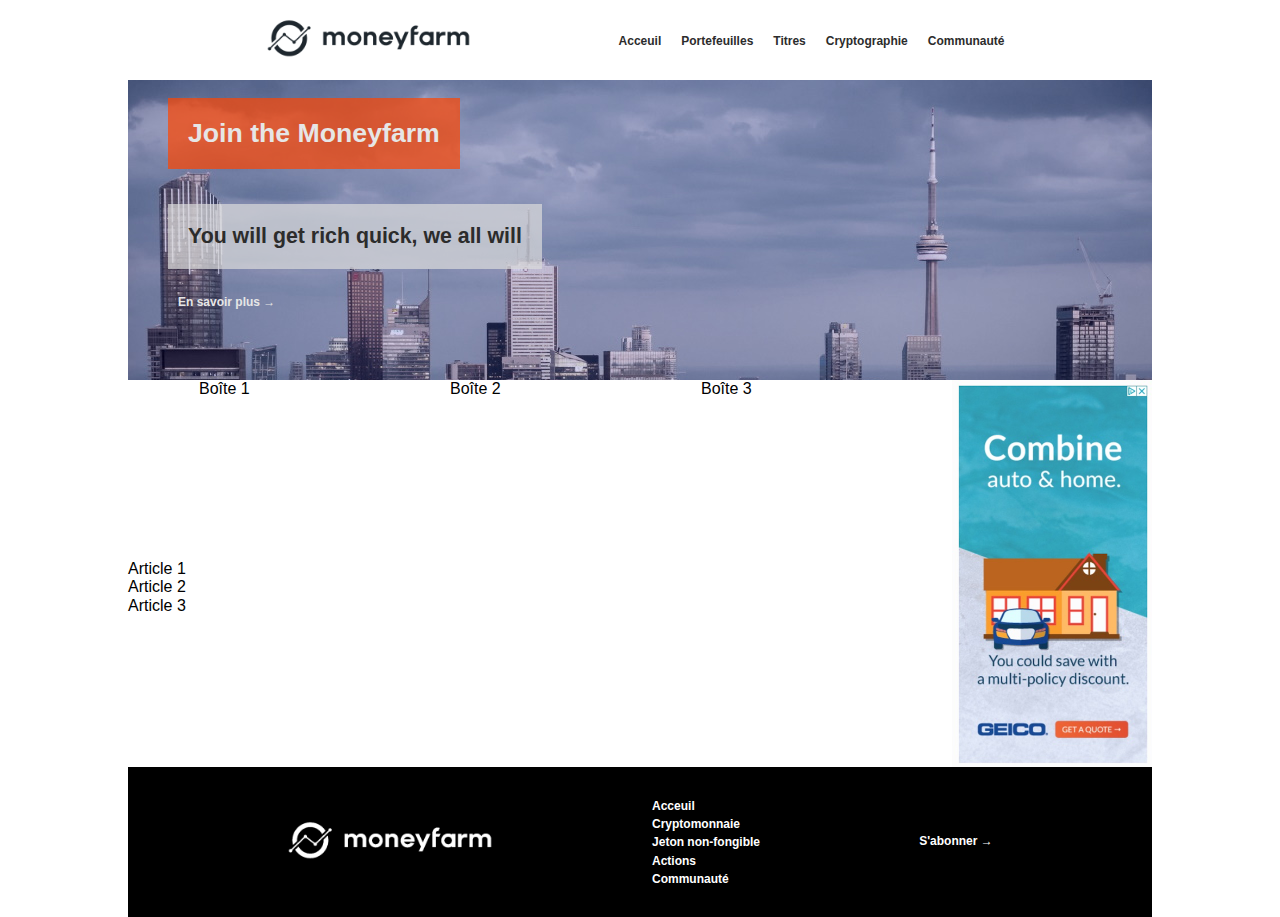
<file: Solution - étape 5/index.html>
<!DOCTYPE html>
<html lang="fr">

<head>
    <meta charset="UTF-8">
    <meta http-equiv="X-UA-Compatible" content="IE=edge">
    <meta name="viewport" content="width=device-width, initial-scale=1.0">
    <title>Baystreet Bet</title>
    <link rel="stylesheet" href="css/normalize.css">
    <link rel="stylesheet" href="css/styles.css">
</head>

<body>
    <nav id="menu">
        <a href="#">
            <img src="images/logo.png" alt="Logo" height="40">
        </a>
        <ul>
            <li><a href="#">Acceuil</a></li>
            <li><a href="#">Portefeuilles</a></li>
            <li><a href="#">Titres</a></li>
            <li><a href="#nft">Cryptographie</a></li>
            <li><a href="#">Communauté</a></li>
        </ul>
    </nav>
    <header>
        <h1>Join the Moneyfarm</h1>
        <h2>You will get rich quick, we all will</h2>
        <a href="#">En savoir plus &#8594;</a>
    </header>
    <main>
        <section>
            <nav id="box">
                <div class="box">
                    Boîte 1
                </div>
                <div class="box">
                    Boîte 2
                </div>
                <div class="box">
                    Boîte 3
                </div>
            </nav>
            <article id="meme-stock">
                Article 1
            </article>
            <article id="nft">
                Article 2
            </article>
            <article id="crypto">
                Article 3
            </article>
        </section>
        <aside>
            <img src="images/ads.png" alt="Logo" width="200">
        </aside>
    </main>
    <footer>
        <nav>
            <a href="#">
                <img src="images/logo_blanc.png" alt="Logo" height="40">
            </a>
            <ul>
                <li><a href="#">Acceuil</a></li>
                <li><a href="#crypto">Cryptomonnaie</a></li>
                <li><a href="#nft">Jeton non-fongible</a></li>
                <li><a href="#meme-stock">Actions</a></li>
                <li><a href="#">Communauté</a></li>
            </ul>
            <a href="#">S'abonner &#8594;</a>
        </nav>
    </footer>
</body>

</html>
</file>
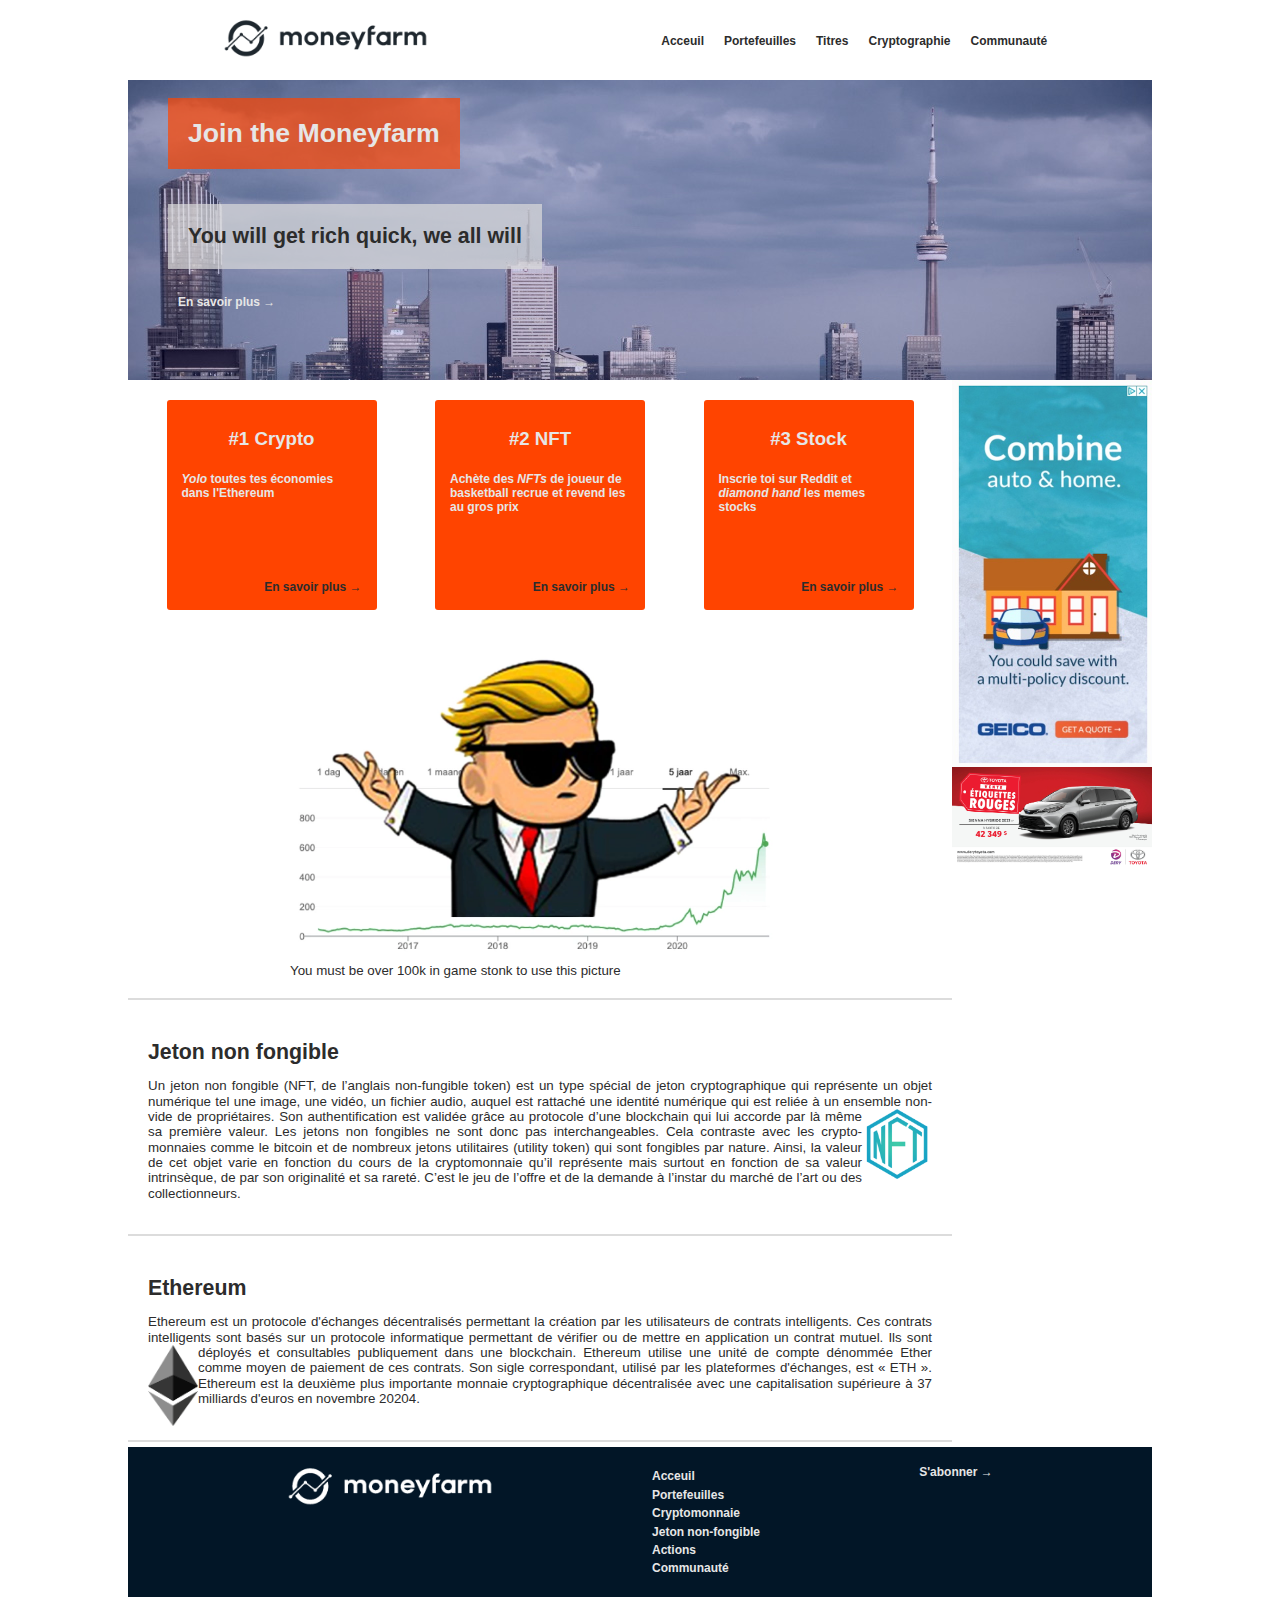
<file: Solution - étape 9/index.html>
<!DOCTYPE html>
<html lang="fr">

<head>
    <meta charset="UTF-8">
    <meta http-equiv="X-UA-Compatible" content="IE=edge">
    <meta name="viewport" content="width=device-width, initial-scale=1.0">
    <title>Baystreet Bet</title>
    <link rel="stylesheet" href="css/normalize.css">
    <link rel="stylesheet" href="css/styles.css">
    
</head>

<body>
    <nav id="menu">
        <a href="#">
            <img src="images/logo.png" alt="Logo" height="40">
        </a>
        <ul>
            <li><a href="#">Acceuil</a></li>
            <li><a href="#">Portefeuilles</a></li>
            <li><a href="#">Titres</a></li>
            <li><a href="#nft">Cryptographie</a></li>
            <li><a href="#">Communauté</a></li>
        </ul>
    </nav>
    <header>
        <h1>Join the Moneyfarm</h1>
        <h2>You will get rich quick, we all will</h2>
        <a href="#">En savoir plus &#8594;</a>
    </header>
    <main>
        <section>
            <nav id="box">
                <div class="box">
                    <h1>#1 Crypto</h1>
                    <p><i>Yolo</i> toutes tes économies dans l'Ethereum</p>
                    <a href="#crypto" class="bottom-left">En savoir plus &#8594;</a>

                </div>
                <div class="box">
                    <h1>#2 NFT</h1>
                    <p>Achète des <i>NFTs</i> de joueur de basketball recrue et revend les au gros prix</p>
                    <a href="#nft" class="bottom-left">En savoir plus &#8594;</a>
                </div>
                <div class="box">
                    <h1>#3 Stock</h1>
                    <p>Inscrie toi sur Reddit et <i>diamond hand</i> les memes stocks</p>
                    <a href="#meme-stock" class="bottom-left">En savoir plus &#8594;</a>
                </div>
            </nav>
            <article id="meme-stock">
                <figure>
                    <img src="images/meme-stocks.webp" alt="Logo" width="500">
                    <figcaption>You must be over 100k in game stonk to use this picture</figcaption>
                </figure>
            </article>
            <article id="nft">
                <h1>Jeton non fongible</h1>
                <p>
                    Un jeton non fongible (NFT, de l’anglais non-fungible token) est un type spécial de jeton
                    cryptographique qui représente un objet numérique tel une image, une vidéo, un fichier audio, auquel
                    est rattaché une identité numérique qui est reliée à un ensemble non-vide de propriétaires.
                    <img src="images/220px-NFT_Icon.png" class="float-right" alt="nft" width="70px">
                    Son authentification est validée grâce au protocole d’une blockchain qui lui accorde par là même sa
                    première valeur. Les jetons non fongibles ne sont donc pas interchangeables.

                    Cela contraste avec les crypto-monnaies comme le bitcoin et de nombreux jetons utilitaires (utility
                    token) qui sont fongibles par nature. Ainsi, la valeur de cet objet varie en fonction du cours de la
                    cryptomonnaie qu’il représente mais surtout en fonction de sa valeur intrinsèque, de par son
                    originalité et sa rareté.

                    C’est le jeu de l’offre et de la demande à l’instar du marché de l’art ou des
                    collectionneurs.
                </p>
            </article>
            <article id="crypto">
                <h1> Ethereum</h1>
                <p>
                    Ethereum est un protocole d'échanges décentralisés permettant la création par les utilisateurs de
                    contrats intelligents. 
                    Ces contrats intelligents sont basés sur un protocole informatique permettant
                    de vérifier ou de mettre en application un contrat mutuel. Ils sont déployés et consultables
                    publiquement dans une blockchain.
                    <img src="images/ethereum_logo_2014.png" class="float-left" alt="nft" width="50px">
                    Ethereum utilise une unité de compte dénommée Ether comme moyen de paiement de ces contrats. Son
                    sigle correspondant, utilisé par les plateformes d'échanges, est « ETH ». Ethereum est la deuxième
                    plus importante monnaie cryptographique décentralisée avec une capitalisation supérieure à 37
                    milliards d'euros en novembre 20204.
                </p>
            </article>
        </section>
        <aside>
            <img src="images/ads.png" alt="Logo" width="200">
            
            <img src="images/pub-toyota.jpg" alt="Logo" width="200">
        </aside>
    </main>
    <footer>
        <nav>
            <a href="#">
                <img src="images/logo_blanc.png" alt="Logo" height="40">
            </a>
            <ul>
                <li><a href="#">Acceuil</a></li>
                <li><a href="pages/portefeuilles.html">Portefeuilles</a></li>
                <li><a href="#crypto">Cryptomonnaie</a></li>
                <li><a href="#nft">Jeton non-fongible</a></li>
                <li><a href="#meme-stock">Actions</a></li>
                <li><a href="#">Communauté</a></li>
            </ul>
            <a href="#">S'abonner &#8594;</a>
        </nav>
    </footer>
</body>

</html>
</file>
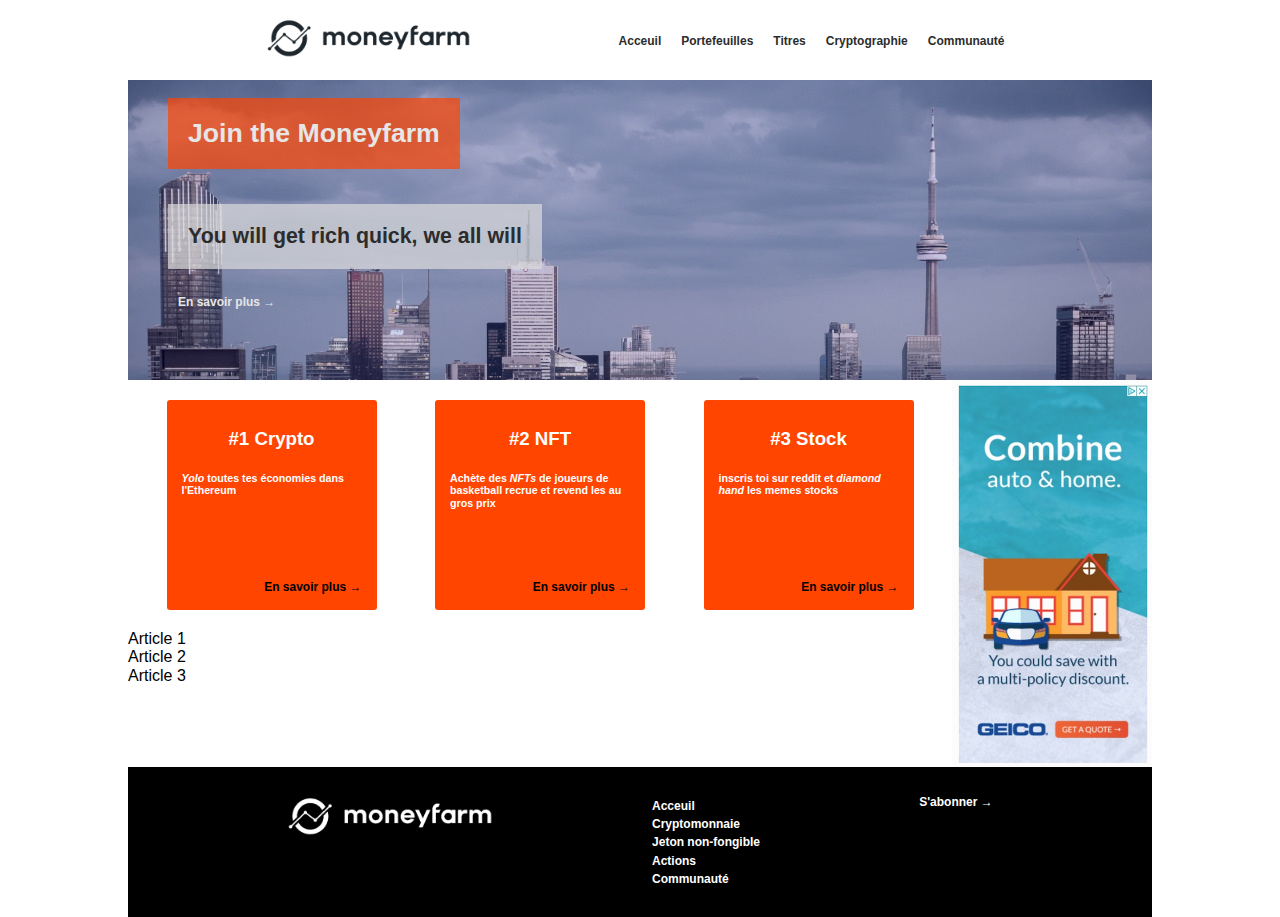
<file: Solution-étape7/index.html>
<!DOCTYPE html>
<html lang="fr">

<head>
    <meta charset="UTF-8">
    <meta http-equiv="X-UA-Compatible" content="IE=edge">
    <meta name="viewport" content="width=device-width, initial-scale=1.0">
    <title>Baystreet Bet</title>
    <link rel="stylesheet" href="css/normalize.css">
    <link rel="stylesheet" href="css/styles.css">
</head>

<body>
    <nav id="menu">
        <a href="#">
            <img src="images/logo.png" alt="Logo" height="40">
        </a>
        <ul>
            <li><a href="#">Acceuil</a></li>
            <li><a href="#">Portefeuilles</a></li>
            <li><a href="#">Titres</a></li>
            <li><a href="#nft">Cryptographie</a></li>
            <li><a href="#">Communauté</a></li>
        </ul>
    </nav>
    <header>
        <h1>Join the Moneyfarm</h1>
        <h2>You will get rich quick, we all will</h2>
        <a href="#">En savoir plus &#8594;</a>
    </header>
    <main>
        <section>
            <nav id="box">
                <div class="box">
                    <h1>#1 Crypto</h1>
                    <p> <i>Yolo</i> toutes tes économies dans l'Ethereum</p>
                    <a href="#">En savoir plus &#8594;</a>
                </div>
                <div class="box">
                    <h1>#2 NFT</h1>
                    <p>Achète des <i>NFTs</i> de joueurs de basketball recrue et revend les au gros prix</p>
                    <a href="#">En savoir plus &#8594;</a>
                </div>
                <div class="box">
                    <h1>#3 Stock</h1>
                    <p>inscris toi sur reddit et  <i>diamond hand</i> les memes stocks</p>
                    <a href="#">En savoir plus &#8594;</a>
                </div>
            </nav>
            <article id="meme-stock">
                Article 1
            </article>
            <article id="nft">
                Article 2
            </article>
            <article id="crypto">
                Article 3
            </article>
        </section>
        <aside>
            <img src="images/ads.png" alt="Logo" width="200">
        </aside>
    </main>
    <footer>
        <nav>
            <a href="#">
                <img src="images/logo_blanc.png" alt="Logo" height="40">
            </a>
            <ul>
                <li><a href="#">Acceuil</a></li>
                <li><a href="#crypto">Cryptomonnaie</a></li>
                <li><a href="#nft">Jeton non-fongible</a></li>
                <li><a href="#meme-stock">Actions</a></li>
                <li><a href="#">Communauté</a></li>
            </ul>
            <a href="#">S'abonner &#8594;</a>
        </nav>
    </footer>
</body>

</html>
</file>
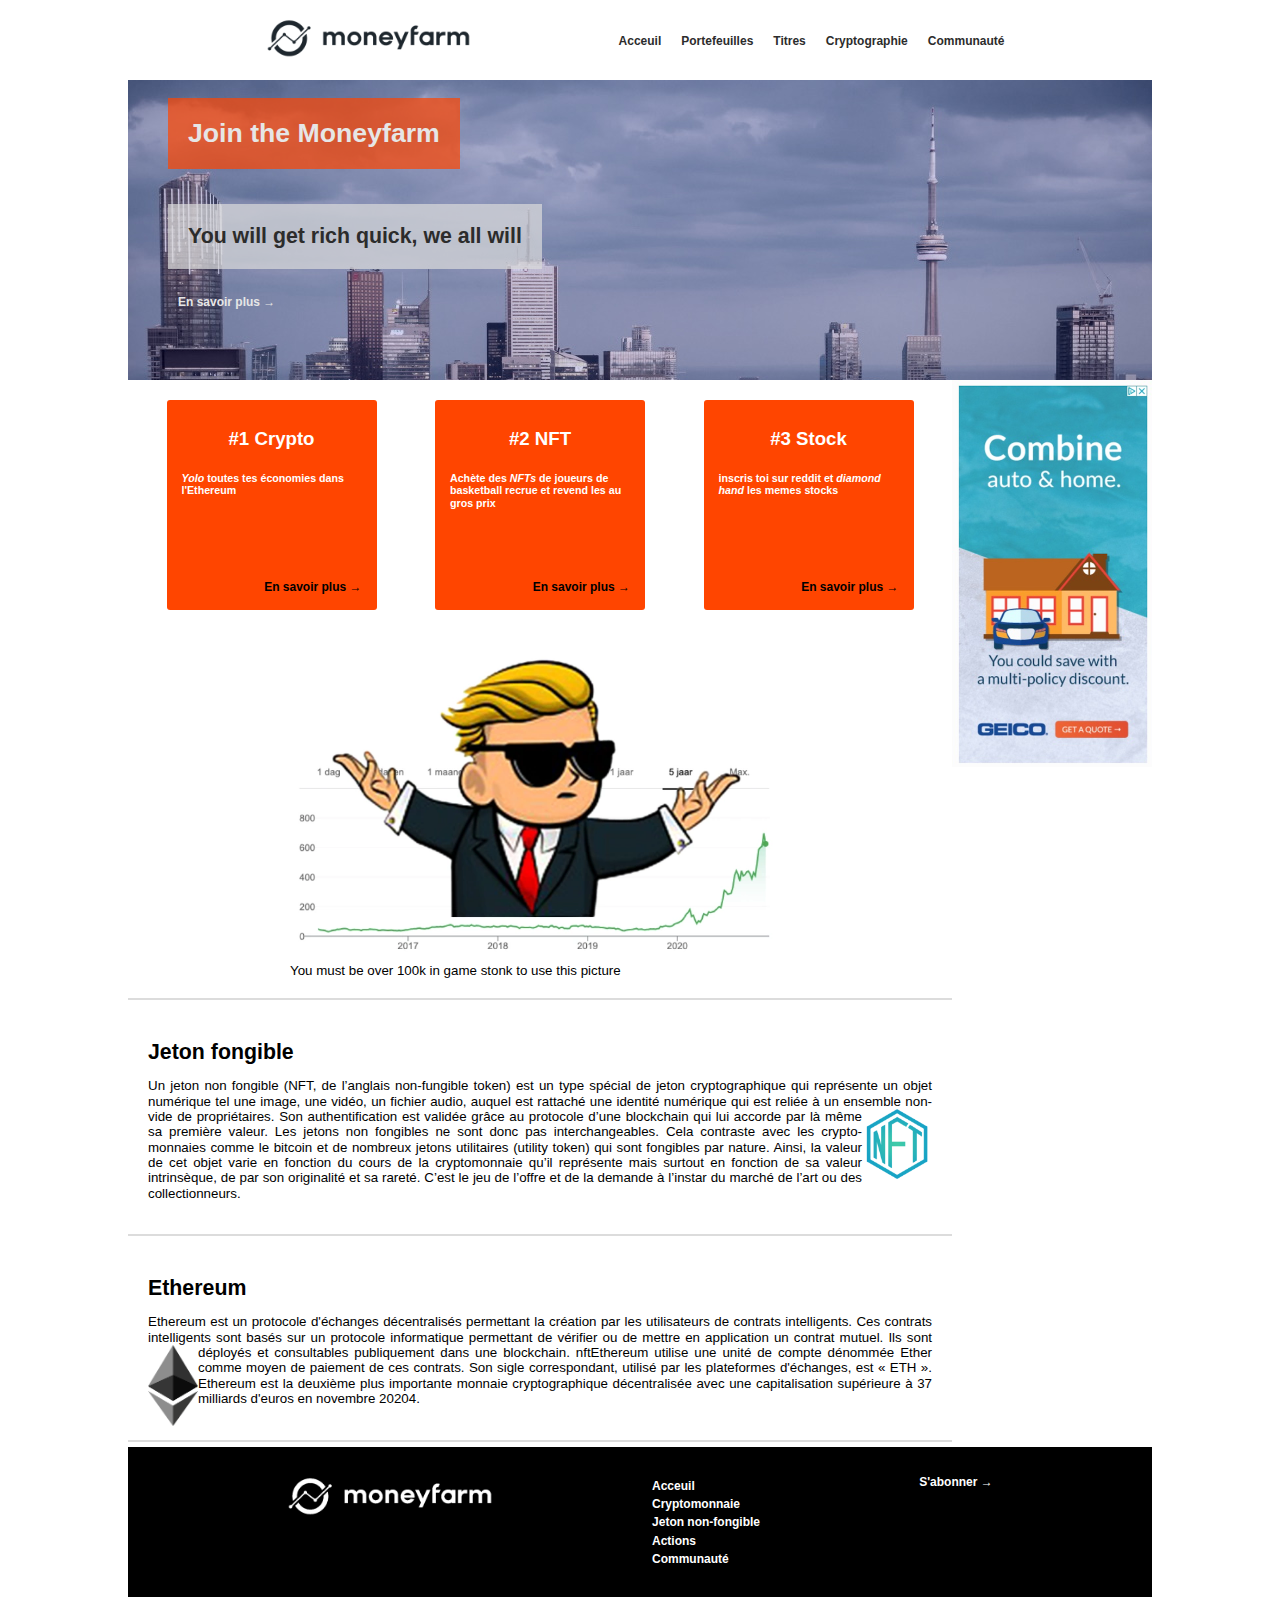
<file: Solution-étape8/index.html>
<!DOCTYPE html>
<html lang="fr">

<head>
    <meta charset="UTF-8">
    <meta http-equiv="X-UA-Compatible" content="IE=edge">
    <meta name="viewport" content="width=device-width, initial-scale=1.0">
    <title>Baystreet Bet</title>
    <link rel="stylesheet" href="css/normalize.css">
    <link rel="stylesheet" href="css/styles.css">
</head>

<body>
    <nav id="menu">
        <a href="#">
            <img src="images/logo.png" alt="Logo" height="40">
        </a>
        <ul>
            <li><a href="#">Acceuil</a></li>
            <li><a href="#">Portefeuilles</a></li>
            <li><a href="#">Titres</a></li>
            <li><a href="#nft">Cryptographie</a></li>
            <li><a href="#">Communauté</a></li>
        </ul>
    </nav>
    <header>
        <h1>Join the Moneyfarm</h1>
        <h2>You will get rich quick, we all will</h2>
        <a href="#">En savoir plus &#8594;</a>
    </header>
    <main>
        <section>
            <nav id="box">
                <div class="box">
                    <h1>#1 Crypto</h1>
                    <p> <i>Yolo</i> toutes tes économies dans l'Ethereum</p>
                    <a href="#">En savoir plus &#8594;</a>
                </div>
                <div class="box">
                    <h1>#2 NFT</h1>
                    <p>Achète des <i>NFTs</i> de joueurs de basketball recrue et revend les au gros prix</p>
                    <a href="#">En savoir plus &#8594;</a>
                </div>
                <div class="box">
                    <h1>#3 Stock</h1>
                    <p>inscris toi sur reddit et  <i>diamond hand</i> les memes stocks</p>
                    <a href="#">En savoir plus &#8594;</a>
                </div>
            </nav>
            <article id="meme-stock">
                <figure>
                    <img src="images/meme-stocks.webp" alt="Logo" width="500">
                    <figcaption> You must be over 100k in game stonk to use this picture</figcaption>
                </figure>
            </article>
            <article id="nft">
                <h1> Jeton fongible</h1>
                <p>
                    Un jeton non fongible (NFT, de l’anglais non-fungible token) est un type spécial de jeton
                     cryptographique qui représente un objet numérique tel une image, une vidéo, un fichier audio,
                      auquel est rattaché une identité numérique qui est reliée à un ensemble non-vide de propriétaires.
                      <img src="images/220px-NFT_Icon.png" alt="Jetton" width="70px">
                       Son authentification est validée grâce au protocole d’une blockchain qui lui accorde par 
                       là même sa première valeur. Les jetons non fongibles ne sont donc pas interchangeables. 
                       Cela contraste avec les crypto-monnaies comme le bitcoin et de nombreux jetons utilitaires
                        (utility token) qui sont fongibles par nature. Ainsi, la valeur de cet objet varie en 
                        fonction du cours de la cryptomonnaie qu’il représente mais surtout en fonction de sa valeur
                         intrinsèque, de par son originalité et sa rareté. C’est le jeu de l’offre et de la demande à
                          l’instar du marché de l’art ou des collectionneurs.
                </p>
                
            </article>
            <article id="crypto">
                <h1>Ethereum</h1>
                <p>Ethereum est un protocole d'échanges décentralisés permettant la création par les 
                utilisateurs de contrats intelligents. Ces contrats intelligents sont basés sur un 
                protocole informatique permettant de vérifier ou de mettre en application un contrat 
                mutuel. Ils sont déployés et consultables publiquement dans une blockchain.
                <img src="images/ethereum_logo_2014.png" alt="athereum" width="50px">
                nftEthereum utilise une unité de compte dénommée Ether comme moyen de paiement de ces contrats. Son 
                sigle correspondant, utilisé par les plateformes d'échanges, est « ETH ». Ethereum est la 
                deuxième plus importante monnaie cryptographique décentralisée avec une capitalisation supérieure 
                à 37 milliards d'euros en novembre 20204.</p>
            </article>
        </section>
        <aside>
            <img src="images/ads.png" alt="Logo" width="200">
        </aside>
    </main>
    <footer>
        <nav>
            <a href="#">
                <img src="images/logo_blanc.png" alt="Logo" height="40">
            </a>
            <ul>
                <li><a href="#">Acceuil</a></li>
                <li><a href="#crypto">Cryptomonnaie</a></li>
                <li><a href="#nft">Jeton non-fongible</a></li>
                <li><a href="#meme-stock">Actions</a></li>
                <li><a href="#">Communauté</a></li>
            </ul>
            <a href="#">S'abonner &#8594;</a>
        </nav>
    </footer>
</body>

</html>
</file>
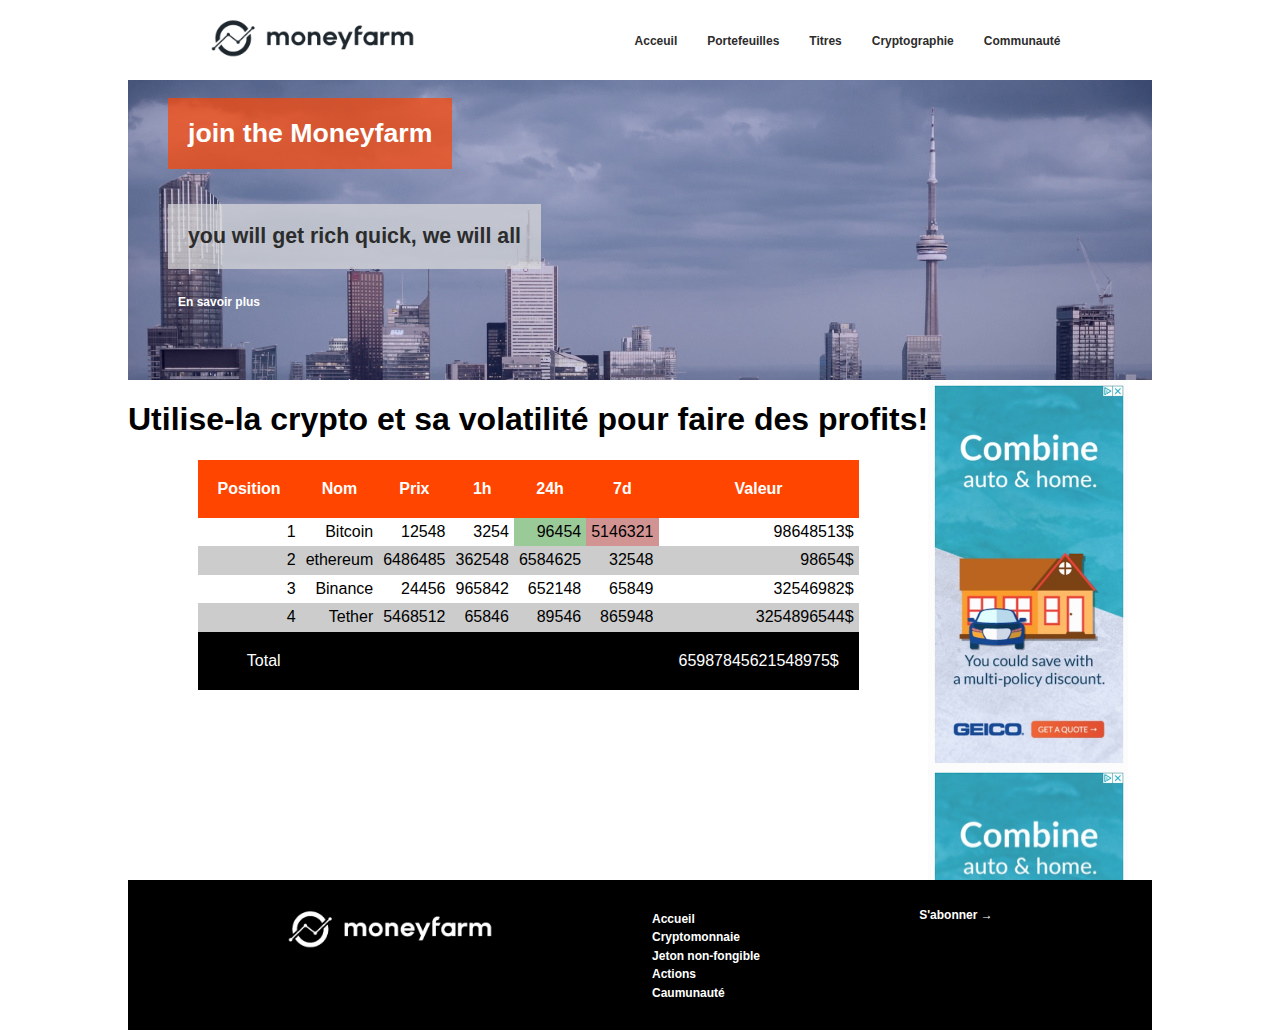
<file: Solution étape12/pages/cryptographie.html>
<!DOCTYPE html>
<html lang="fr">

<head>
    <meta charset="UTF-8">
    <meta http-equiv="X-UA-Compatible" content="IE=edge">
    <meta name="viewport" content="width=device-width, initial-scale=1.0">
    <title>Baystreet Bet</title>
    <link rel="stylesheet" href="../css/normalize.css">
    <link rel="stylesheet" href="../css/styles.css">
    <link rel="stylesheet" href="../css/cryptographie.css">
    <link rel="preconnect" href="https://fonts.googleapis.com">
<link rel="preconnect" href="https://fonts.gstatic.com" crossorigin>
<link href="https://fonts.googleapis.com/css2?family=Dancing+Script:wght@700&display=swap" rel="stylesheet">
</head>

<body>
    <nav id="menu">
        <a href="#">
            <img src="../images/logo.png" alt="Logo" height="40">
        </a>
        <ul>
            <li><a href="../index.html">Acceuil</a></li>
            <li><a href="#">Portefeuilles</a></li>
            <li><a href="#">Titres</a></li>
            <li><a href="cryptographie.html">Cryptographie</a></li>
            <li><a href="#">Communauté</a></li>
        </ul>
    </nav>
    <header>
        <h1> join the Moneyfarm</h1>
        <h2> you will get rich quick, we will all</h2>
        <a href="#"> En savoir plus</a>
    </header>
    <main>
        <section>
            <h1>Utilise-la crypto et sa volatilité pour faire des profits!</h1>
            <table>
                <thead>
                    <tr>
                        <th>Position</th>
                        <th>Nom</th>
                        <th>Prix</th>
                        <th>1h</th>
                        <th>24h</th>
                        <th>7d</th>
                        <th>Valeur</th>
                    </tr>

                </thead>
                <tbody>
                    <tr>
                        <td>1</td>
                        <td>Bitcoin</td>
                        <td>12548</td>
                        <td>3254</td>
                        <td class="green">96454</td>
                        <td class="red">5146321</td>
                        <td>98648513$</td>

                    </tr>
                    <tr>
                        <td>2</td>
                        <td>ethereum</td>
                        <td>6486485</td>
                        <td>362548</td>
                        <td>6584625</td>
                        <td>32548</td>
                        <td>98654$</td>

                    </tr>
                    <tr>
                        <td>3</td>
                        <td>Binance</td>
                        <td>24456</td>
                        <td>965842</td>
                        <td>652148</td>
                        <td>65849</td>
                        <td>32546982$</td>

                    </tr>
                    <tr>
                        <td>4</td>
                        <td>Tether</td>
                        <td>5468512</td>
                        <td>65846</td>
                        <td>89546</td>
                        <td>865948</td>
                        <td>3254896544$</td>

                    </tr>

                </tbody>
                <tfoot>
                    <tr>
                        <td>Total</td>
                        <td></td>
                        <td></td>
                        <td></td>
                        <td></td>
                        <td></td>
                        <td>65987845621548975$</td>
                    </tr>

                </tfoot>
            </table>
        </section>
        <aside>
            <img src="../images/ads.png" alt="Logo" width="200">
            <img src="../images/ads.png" alt="Logo" width="200">
            <img src="../images/ads.png" alt="Logo" width="200">
            <img src="../images/ads.png" alt="Logo" width="200">
            <img src="../images/ads.png" alt="Logo" width="200">
        </aside>
    </main>
    <footer>
        <nav>
            <a href="#">
                <img src="../images/logo_blanc.png" alt="logo" height="40">
            </a>
            <ul>
                <li> <a href="#"> Accueil</a></li>
                <li> <a href="#"> Cryptomonnaie</a></li>
                <li> <a href="#"> Jeton non-fongible</a></li>
                <li> <a href="#"> Actions</a></li>
                <li> <a href="#"> Caumunauté</a></li>
            </ul>
            <a href="#">S'abonner &#8594;</a>
        </nav>
       
    </footer>
</body>

</html>
</file>
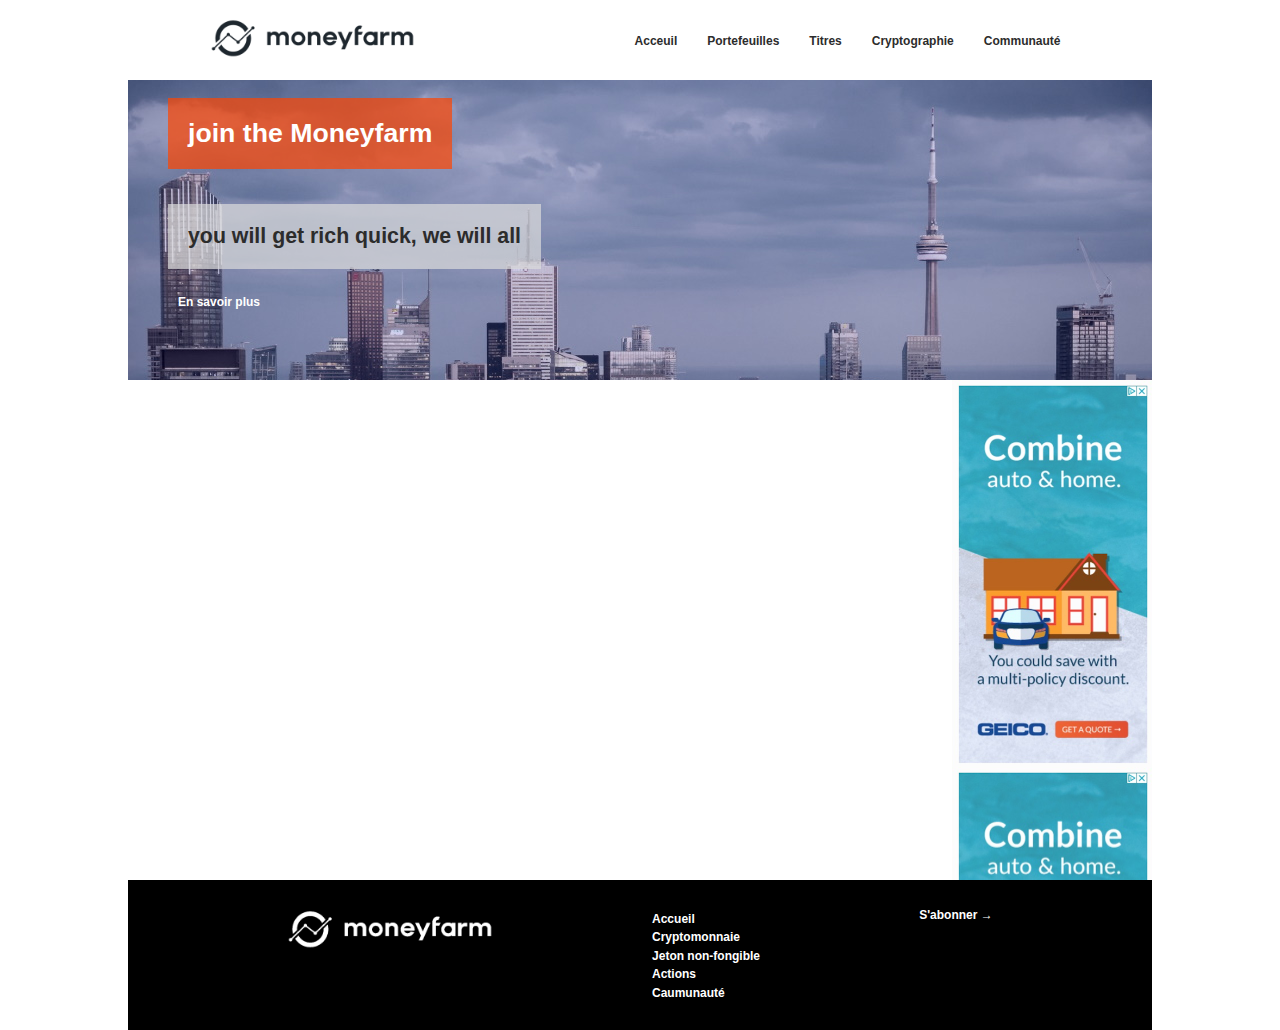
<file: Solution étape12/pages/portefeuilles.html>
<!DOCTYPE html>
<html lang="fr">

<head>
    <meta charset="UTF-8">
    <meta http-equiv="X-UA-Compatible" content="IE=edge">
    <meta name="viewport" content="width=device-width, initial-scale=1.0">
    <title>Baystreet Bet</title>
    <link rel="stylesheet" href="../css/normalize.css">
    <link rel="stylesheet" href="../css/styles.css">
    <link rel="stylesheet" href="../css/portefeuilles.css">
    <link rel="preconnect" href="https://fonts.googleapis.com">
<link rel="preconnect" href="https://fonts.gstatic.com" crossorigin>
<link href="https://fonts.googleapis.com/css2?family=Dancing+Script:wght@700&display=swap" rel="stylesheet">
</head>

<body>
    <nav id="menu">
        <a href="#">
            <img src="../images/logo.png" alt="Logo" height="40">
        </a>
        <ul>
            <li><a href="../index.html">Acceuil</a></li>
            <li><a href="#">Portefeuilles</a></li>
            <li><a href="#">Titres</a></li>
            <li><a href="cryptographie.html">Cryptographie</a></li>
            <li><a href="#">Communauté</a></li>
        </ul>
    </nav>
    <header>
        <h1> join the Moneyfarm</h1>
        <h2> you will get rich quick, we will all</h2>
        <a href="#"> En savoir plus</a>
    </header>
    <main>
        <section>
            
        </section>
        <aside>
            <img src="../images/ads.png" alt="Logo" width="200">
            <img src="../images/ads.png" alt="Logo" width="200">
            <img src="../images/ads.png" alt="Logo" width="200">
            <img src="../images/ads.png" alt="Logo" width="200">
            <img src="../images/ads.png" alt="Logo" width="200">
        </aside>
    </main>
    <footer>
        <nav>
            <a href="#">
                <img src="../images/logo_blanc.png" alt="logo" height="40">
            </a>
            <ul>
                <li> <a href="#"> Accueil</a></li>
                <li> <a href="#"> Cryptomonnaie</a></li>
                <li> <a href="#"> Jeton non-fongible</a></li>
                <li> <a href="#"> Actions</a></li>
                <li> <a href="#"> Caumunauté</a></li>
            </ul>
            <a href="#">S'abonner &#8594;</a>
        </nav>
       
    </footer>
</body>

</html>
</file>
<file: Solution - étape 5/css/styles.css>
a{
    text-decoration: none;
    /*ajout*/
    font-size: 12px;
    font-weight: bold;
    /*fin ajout*/
}

body{
    width: 100%;
    font-family: Verdana, Geneva, Tahoma, sans-serif;
}

nav#menu, header, main, footer {
    width: 1024px;
    margin: auto;
}

nav{
    display: flex;
    flex-direction: row;
    justify-content: space-evenly;
    align-items: center;
}

ul{
    padding: 0px;
    margin: 0px;
    list-style: none;
    display: flex;
}

nav#menu{
    height: 80px;
}


nav#menu ul li  a{
    color: rgb(44, 44, 44);
    font-size: 12px;
    font-weight: bold;
    padding-left: 10px;
    padding-right: 10px;
}
/*ajout*/
nav#menu ul li a:hover, header a:hover{
    border-bottom: 4px solid orangered;
    /*fin ajout*/
}

header{
    height: 300px;
    /*ajout*/
    background-image: url(../images/toronto.jpg);
    background-size: cover;
    display: flex;
    flex-direction: column;
    justify-content: flex-start;
    /*fin ajout*/
}

/*ajout*/
header > *{
    margin-left: 40px;
    padding: 20px;
    width: max-content;
}
header > h1{
    background-color: rgba(255, 68, 0, 0.7);
    color: rgb(230, 230, 230);
    font-size: 20pt;
}
header > h2{
    background-color: rgba(219, 219, 219, 0.7);
    color: rgb(44, 44, 44);
    font-size: 16pt;
}
header a{
    color: rgb(230, 230, 230);
    padding: 10px;
}
/*fin ajout*/

main{
    display: flex;
    flex-direction: row;
}

aside{
    display: flex;
    flex-direction: column;
}

section{
    flex: 1;
}

.box{
    width: 180px;
    height: 180px;
}

footer{
    display: flex;
    flex-direction: row;
    align-items:center;
    height: 150px;
    background-color: black;
}

footer>nav{
    flex:1;
}

footer ul{
    flex-direction: column;
}

footer ul li a{
height: 25px;
}

footer a{
    color: white;
}
</file>
<file: Solution - étape 9/css/styles.css>
a{
    text-decoration: none;
    font-size: 12px;
    font-weight: bold;
}

body{
    width: 100%;
    font-family: Verdana, Geneva, Tahoma, sans-serif;
}

header, main, footer {
    width: 1024px;
    margin: auto;
}

nav{
    display: flex;
    flex-direction: row;
    justify-content: space-evenly;
    align-items: center;
}

ul{
    padding: 0px;
    margin: 0px;
    list-style: none;
    display: flex;
}

nav#menu{
    /* ajout */
    position: fixed;
    top: 0px;
    /* fin ajout */
    height: 80px;
    width: 100%;
    background-color: white;
}

nav#menu ul li a{
    color: rgb(44, 44, 44);
    font-size: 12px;
    font-weight: bold;
    padding-left: 10px;
    padding-right: 10px;
}
nav#menu ul li a:hover, header a:hover{
    border-bottom: 4px solid orangered;
}

header{
    /* ajout */
    margin-top: 80px;
    /* fin ajout */
    height: 300px;
    background-image: url(../images/toronto.jpg);
    background-size: cover;
    display: flex;
    flex-direction: column;
    justify-content: flex-start;
}

header > *{
    margin-left: 40px;
    padding: 20px;
    width: max-content;
}
header > h1{
    background-color: rgba(255, 68, 0, 0.7);
    color: rgb(230, 230, 230);
    font-size: 20pt;
}
header > h2{
    background-color: rgba(219, 219, 219, 0.7);
    color: rgb(44, 44, 44);
    font-size: 16pt;
}
header a{
    color: rgb(230, 230, 230);
    padding: 10px;
}

main{
    display: flex;
    flex-direction: row;
}

/*debut ajout*/

.box{
    width: 180px;
    height: 180px;
    padding: 15px;
    margin: 20px;
    border-radius: 3px;
    background-color: rgba(255, 68, 0);
    color: rgb(230, 230, 230);
    display: flex;
    flex-direction: column;
    align-items: center;
}

.box > h1{
    color: rgb(230, 230, 230);
    font-size: 14pt;
}

.box > p{
    font-size: 9pt;
    font-weight: bold;
}

.box a{
    color: rgb(44, 44, 44);
    margin-top: auto;
    align-self: flex-end;
}

article{
    margin-bottom: 5px;
    border-bottom: 2px solid gainsboro; 
    padding: 20px;
    color: rgb(44, 44, 44);
}

article>h1{
    font-size: 16pt;
}

article>p, figcaption{
    font-size: 10pt;
    text-align: justify;
}
article#nft img{
    float: right;
}
article#crypto img{
    float: left;
}
article#meme-stock figure{
    margin: auto;
    width: 500px;
}

/*fin ajout*/


aside{
    display: flex;
    flex-direction: column;
    /* ajout */
    align-self: flex-start; /* <-- fix car dans un flexbox, sinon l'alignement  */
    position: sticky;
    top:80px;
    background-color: white;
    /* fin ajout */
}

section{
    flex: 1;
}


footer{
    display: flex;
    flex-direction: row;
    align-items:center;
    height: 150px;
    background-color: rgb(2, 22, 39);
}

footer>nav{
    flex:1;
    display: flex;
    flex-direction: row;
    justify-content: space-evenly;
    align-items:flex-start;
}

footer ul{
    flex-direction: column;
}

footer ul li a{
    height: 25px;
}
footer a{
    color: rgb(230, 230, 230);
}
</file>
<file: Solution-étape7/css/styles.css>
a{
    text-decoration: none;
    /*ajout*/
    font-size: 12px;
    font-weight: bold;
    /*fin ajout*/
}

body{
    width: 100%;
    font-family: Verdana, Geneva, Tahoma, sans-serif;
}

nav#menu, header, main, footer {
    width: 1024px;
    margin: auto;
}

nav{
    display: flex;
    flex-direction: row;
    justify-content: space-evenly;
    align-items: center;
}

ul{
    padding: 0px;
    margin: 0px;
    list-style: none;
    display: flex;
}

nav#menu{
    height: 80px;
}


nav#menu ul li  a{
    color: rgb(44, 44, 44);
    font-size: 12px;
    font-weight: bold;
    padding-left: 10px;
    padding-right: 10px;
}
/*ajout*/
nav#menu ul li a:hover, header a:hover{
    border-bottom: 4px solid orangered;
    /*fin ajout*/
}

header{
    height: 300px;
    /*ajout*/
    background-image: url(../images/toronto.jpg);
    background-size: cover;
    display: flex;
    flex-direction: column;
    justify-content: flex-start;
    /*fin ajout*/
}

/*ajout*/
header > *{
    margin-left: 40px;
    padding: 20px;
    width: max-content;
}
header > h1{
    background-color: rgba(255, 68, 0, 0.7);
    color: rgb(230, 230, 230);
    font-size: 20pt;
}
header > h2{
    background-color: rgba(219, 219, 219, 0.7);
    color: rgb(44, 44, 44);
    font-size: 16pt;
}
header a{
    color: rgb(230, 230, 230);
    padding: 10px;
}
/*fin ajout*/

main{
    display: flex;
    flex-direction: row;
}

aside{
    display: flex;
    flex-direction: column;
}

section{
    flex: 1;
}

.box{
    width: 180px;
    height: 180px;
    background-color: orangered;
    margin: 20px;
    padding: 15px;
    border-radius: 3px;
    color: white;
    display: flex;
    flex-direction: column;
    align-items: center;
}

.box>h1{
    font-size: 14pt;
}
.box>p{
    font-size: 8pt;
    font-weight: bold;
}

.box a{
    color: black;
    margin-top: auto;
    align-self: flex-end;
}

footer{
    display: flex;
    flex-direction: row;
    align-items:center;
    height: 150px;
    background-color: black;
}

footer>nav{
    flex:1;
    display: flex;
    justify-content: space-evenly;
    align-items: flex-start;
}

footer ul{
    flex-direction: column;
}

footer ul li a{
    height: 25px;
}

footer a{
    color: white;
}
</file>
<file: Solution-étape8/css/styles.css>
a{
    text-decoration: none;
    /*ajout*/
    font-size: 12px;
    font-weight: bold;
    /*fin ajout*/
}

body{
    width: 100%;
    font-family: Verdana, Geneva, Tahoma, sans-serif;
}

nav#menu, header, main, footer {
    width: 1024px;
    margin: auto;
}

nav{
    display: flex;
    flex-direction: row;
    justify-content: space-evenly;
    align-items: center;
}

ul{
    padding: 0px;
    margin: 0px;
    list-style: none;
    display: flex;
}

nav#menu{
    height: 80px;
}


nav#menu ul li  a{
    color: rgb(44, 44, 44);
    font-size: 12px;
    font-weight: bold;
    padding-left: 10px;
    padding-right: 10px;
}
/*ajout*/
nav#menu ul li a:hover, header a:hover{
    border-bottom: 4px solid orangered;
    /*fin ajout*/
}

header{
    height: 300px;
    /*ajout*/
    background-image: url(../images/toronto.jpg);
    background-size: cover;
    display: flex;
    flex-direction: column;
    justify-content: flex-start;
    /*fin ajout*/
}

/*ajout*/
header > *{
    margin-left: 40px;
    padding: 20px;
    width: max-content;
}
header > h1{
    background-color: rgba(255, 68, 0, 0.7);
    color: rgb(230, 230, 230);
    font-size: 20pt;
}
header > h2{
    background-color: rgba(219, 219, 219, 0.7);
    color: rgb(44, 44, 44);
    font-size: 16pt;
}
header a{
    color: rgb(230, 230, 230);
    padding: 10px;
}
/*fin ajout*/

main{
    display: flex;
    flex-direction: row;
}

aside{
    display: flex;
    flex-direction: column;
}

section{
    flex: 1;
}

.box{
    width: 180px;
    height: 180px;
    background-color: orangered;
    margin: 20px;
    padding: 15px;
    border-radius: 3px;
    color: white;
    display: flex;
    flex-direction: column;
    align-items: center;
}

.box>h1{
    font-size: 14pt;
}
.box>p{
    font-size: 8pt;
    font-weight: bold;
}

.box a{
    color: black;
    margin-top: auto;
    align-self: flex-end;
}

article{
    margin-bottom: 5px;
    border-bottom: 2px solid gainsboro;
    padding: 20px;
}

article#meme-stock figure{
    margin:auto;
    width: 500px;
}

article>h1{
    font-size: 16pt;
}

article>p, figcaption{
    font-size: 10pt;
    text-align: justify;
}

article#nft img{
    float: right;
}

article#crypto img{
    float: left;
}
footer{
    display: flex;
    flex-direction: row;
    align-items:center;
    height: 150px;
    background-color: black;
}

footer>nav{
    flex:1;
    display: flex;
    justify-content: space-evenly;
    align-items: flex-start;
}

footer ul{
    flex-direction: column;
}

footer ul li a{
    height: 25px;
}

footer a{
    color: white;
}
</file>
<file: Solution étape12/css/styles.css>
a{
    text-decoration: none;
    font-size: 12px;
    font-weight: bold;
}

body{
    width: 100%;
    font-family: Verdana, Geneva, Tahoma, sans-serif;
}

header, main, footer {
    width: 1024px;
    margin: auto;
}

nav#menu {
    position: fixed;
    top: 0;
    background-color: white;
    width: 100%;
    margin: auto;
    z-index: 1;
    
}

nav{
    display: flex;
    flex-direction: row;
    justify-content: space-evenly;
    align-items: center;
}

nav#menu{
    height: 80px;
}

nav#menu ul li a{
    color: rgb(44,44,44);
    font-size: 12px;
    font-weight: bold;
    padding-left: 10px;
    padding-right: 10px;
}

nav#menu ul li a:hover , header a:hover{
    border-bottom: solid orangered;
    
}

ul{
    padding: 0px;
    margin: 0px;
    list-style: none;
    display: flex;
    column-gap: 10px;
}

header{
    margin-top: 80px;
    height: 300px;
    background-image: url(../images/toronto.jpg);
    background-size: cover;
    display: flex;
    flex-direction: column;
    justify-content: flex-start;
}
 header>*{
    margin-left: 40px;
    padding: 20px;
    width: max-content;
 }
 header>h1{
    background-color: rgba(255,068,0,0.7);
    color: white;
    font-size: 20pt;
 }

 header>h2{
    background-color: rgba(219,219,219,0.7);
    color: rgb(44,44,44);
    font-size: 16pt;
 }

 header a{
    color: white;
    padding: 10px;
 }

main{
    display: flex;
    flex-direction: row;
}

aside{
    display: flex;
    flex-direction: column;
    align-self: flex-start;
    
    position: sticky;
    overflow:auto;
    top:100px;
    z-index: 0;
    height: 500px;

}

footer{
    display: flex;
    flex-direction: row;
    align-items:center;
    height: 150px;
    background-color: black;
}

footer>nav{
    flex:1;
    display:flex;
    justify-content: space-evenly;
    align-items: flex-start
}

footer ul{
    flex-direction: column;
}

footer ul li a{
    height: 25px;
}
footer a{
    color: white;
}
</file>
<file: Solution étape12/css/cryptographie.css>
h1{
    text-align: center;
}

table{
    margin: auto;
}

table, th,td{
    border-collapse: collapse;
}

thead{
    background-color: orangered;
    color: white;
}
 th{
    padding: 20px;
 }

 tbody> tr:nth-child(even){
    background: #ccc;
 }

 tbody> tr:nth-child(odd){
    background: #fff;
 }

 tbody tr:hover{
    background-color: rgba(255, 68, 0, 0.5);
 }

 td{
    padding: 5px;
    text-align: right;
 }

 .green{
    background-color: rgba(54, 149, 49, 0.5);

 }

 .red{
    background-color: rgba(165, 41, 37, 0.5);

 }

 tfoot{
    background-color: black;
    color: white;
 }

 tfoot td{
    padding:20px;
 }
</file>
<file: Solution étape12/css/portefeuilles.css>
section{
    flex: 1;
}
</file>
